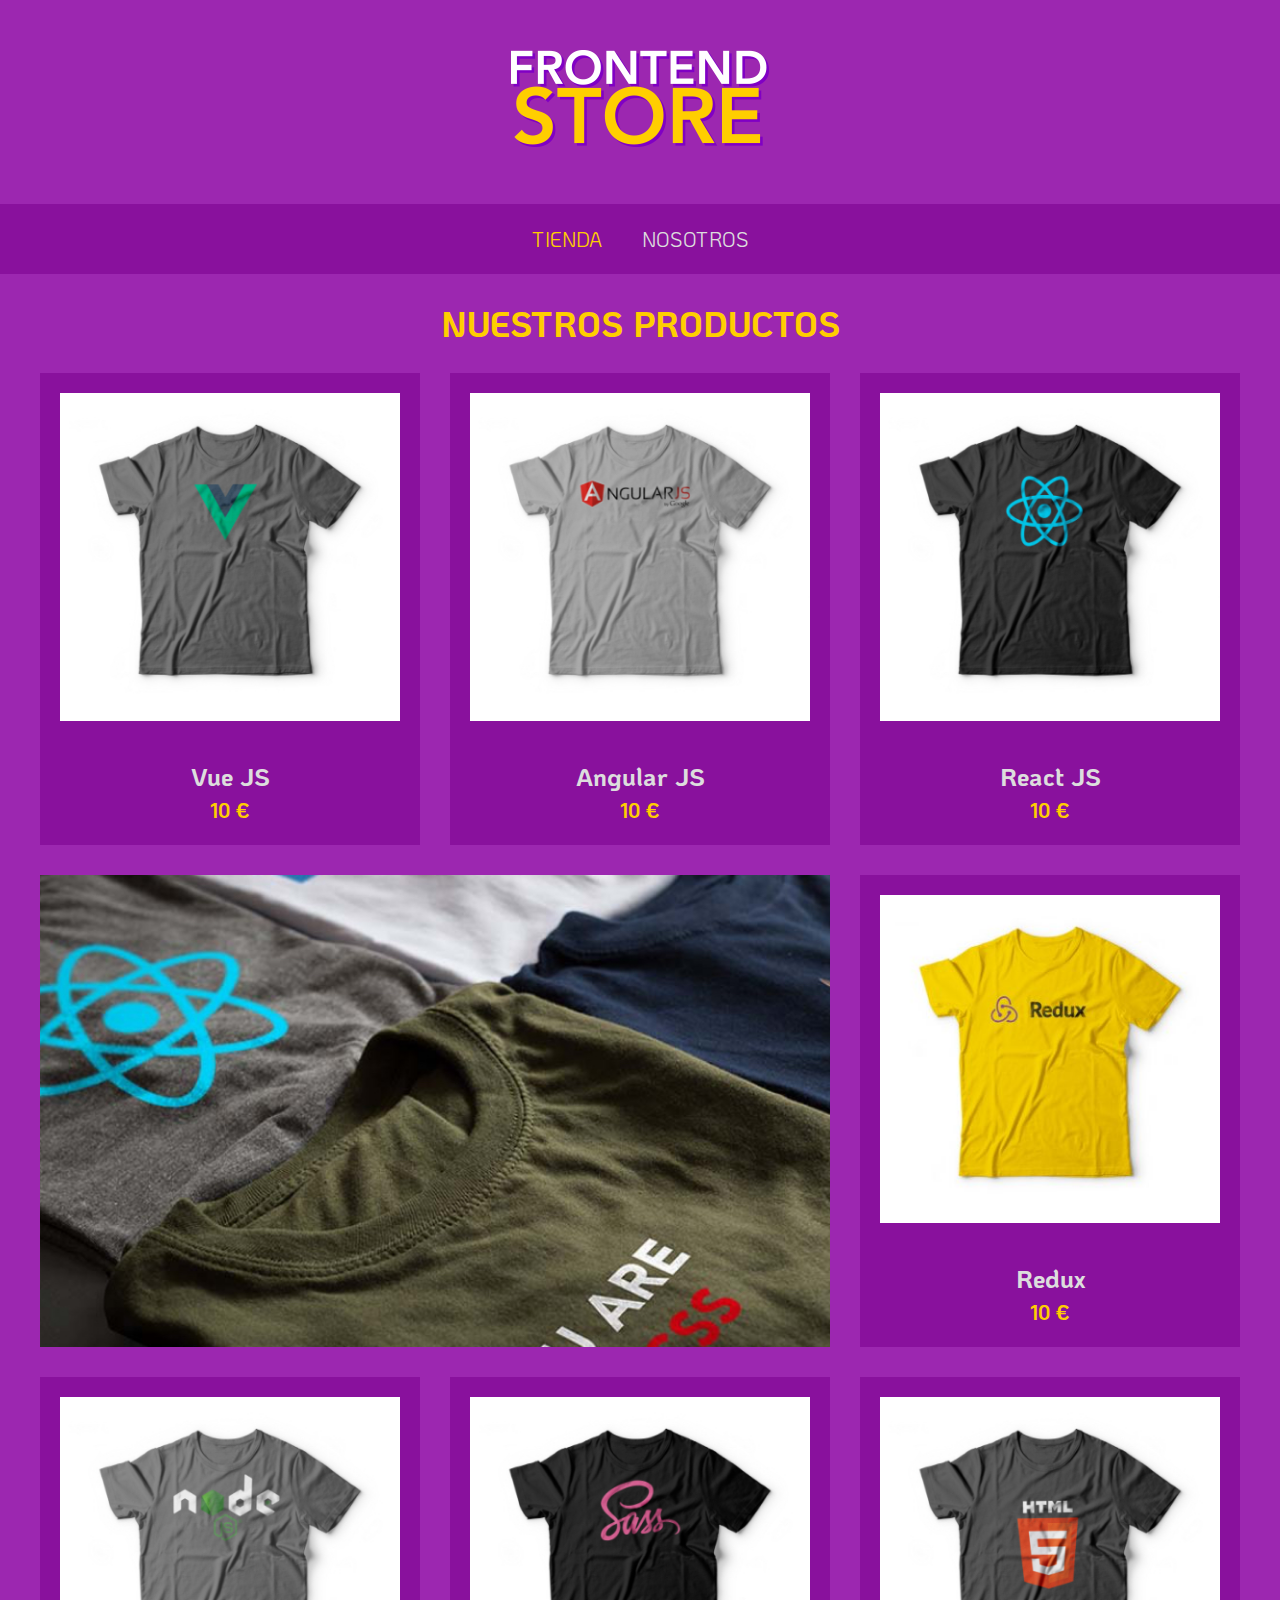
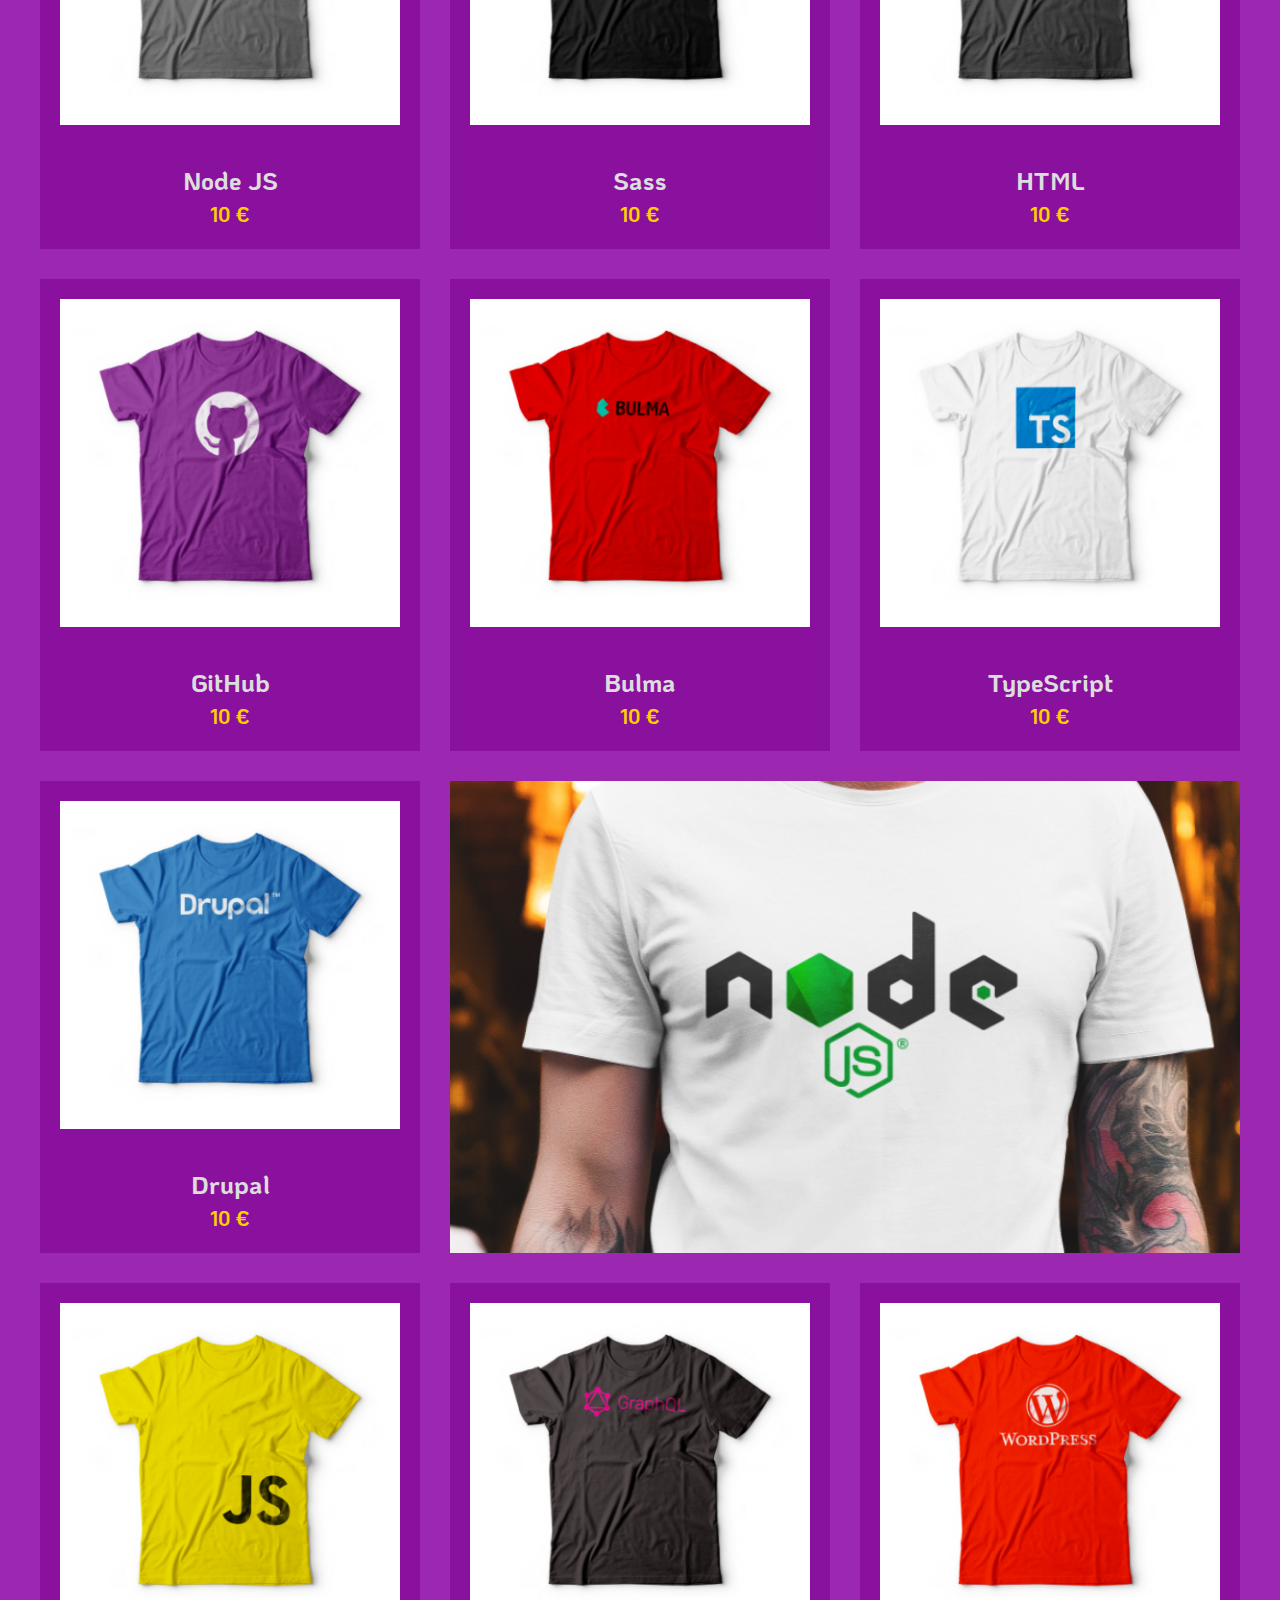
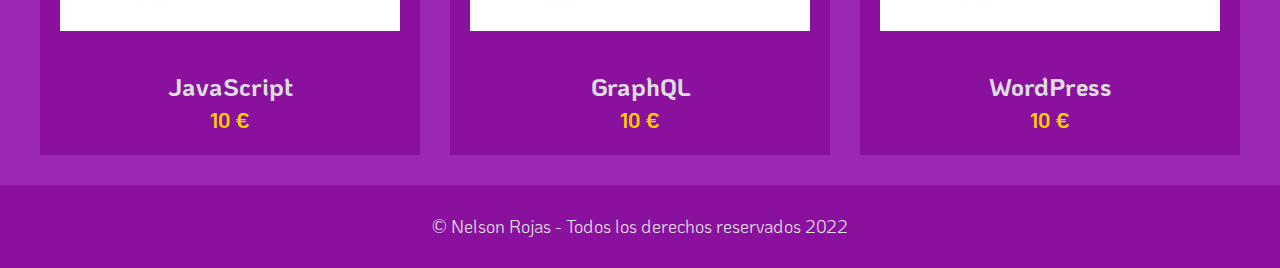
<file: index.html>
<!DOCTYPE html>

<html lang="es">

    <head>
        <meta charset="UTF-8">
        <meta http-equiv="X-UA-Compatible" content="IE=edge">
        <meta name="viewport" content="width=device-width, initial-scale=1.0">

        <!-- Normalize & Font -->
        <link rel="stylesheet" href="styles/normalize.css">

        <link rel="preconnect" href="https://fonts.gstatic.com">
        <link href="https://fonts.googleapis.com/css2?family=KoHo:wght@400;700&display=swap"
        rel="stylesheet">

        <!-- Style -->
        <link rel="stylesheet" href="styles/style.css">

        <title>FrontEnd Store</title>
    </head>

    <body>

        <!-- Header -->
        <header>
            <a href="index.html">
                <img class="header__logo" src="img/logo.png" alt="logo">
            </a>
        </header>

        <!-- Nav -->
        <nav class="nav">
            <a class="nav__link nav__link--active" href="index.html">Tienda</a>
            <a class="nav__link" href="nosotros.html">Nosotros</a>
        </nav>

        <!-- Main -->
        <main class="container">
            <h1>Nuestros Productos</h1>

            <!-- Products -->
            <div class="grid">
                <div class="product">
                    <a href="producto.html">
                        <img class="product__image" src="img/1.jpg" alt="imagen de camisa">
                        <div>
                            <p class="product__name">Vue JS</p>
                            <p class="product__value">10 €</p>
                        </div>
                    </a>
                </div>
                <div class="product">
                    <a href="producto.html">
                        <img class="product__image" src="img/2.jpg" alt="imagen de camisa">
                        <div>
                            <p class="product__name">Angular JS</p>
                            <p class="product__value">10 €</p>
                        </div>
                    </a>
                </div>
                <div class="product">
                    <a href="producto.html">
                        <img class="product__image" src="img/3.jpg" alt="imagen de camisa">
                        <div>
                            <p class="product__name">React JS</p>
                            <p class="product__value">10 €</p>
                        </div>
                    </a>
                </div>
                <div class="product">
                    <a href="producto.html">
                        <img class="product__image" src="img/4.jpg" alt="imagen de camisa">
                        <div>
                            <p class="product__name">Redux</p>
                            <p class="product__value">10 €</p>
                        </div>
                    </a>
                </div>
                <div class="product">
                    <a href="producto.html">
                        <img class="product__image" src="img/5.jpg" alt="imagen de camisa">
                        <div>
                            <p class="product__name">Node JS</p>
                            <p class="product__value">10 €</p>
                        </div>
                    </a>
                </div>
                <div class="product">
                    <a href="producto.html">
                        <img class="product__image" src="img/6.jpg" alt="imagen de camisa">
                        <div>
                            <p class="product__name">Sass</p>
                            <p class="product__value">10 €</p>
                        </div>
                    </a>
                </div>
                <div class="product">
                    <a href="producto.html">
                        <img class="product__image" src="img/7.jpg" alt="imagen de camisa">
                        <div>
                            <p class="product__name">HTML</p>
                            <p class="product__value">10 €</p>
                        </div>
                    </a>
                </div>
                <div class="product">
                    <a href="producto.html">
                        <img class="product__image" src="img/8.jpg" alt="imagen de camisa">
                        <div>
                            <p class="product__name">GitHub</p>
                            <p class="product__value">10 €</p>
                        </div>
                    </a>
                </div>
                <div class="product">
                    <a href="producto.html">
                        <img class="product__image" src="img/9.jpg" alt="imagen de camisa">
                        <div>
                            <p class="product__name">Bulma</p>
                            <p class="product__value">10 €</p>
                        </div>
                    </a>
                </div>
                <div class="product">
                    <a href="producto.html">
                        <img class="product__image" src="img/10.jpg" alt="imagen de camisa">
                        <div>
                            <p class="product__name">TypeScript</p>
                            <p class="product__value">10 €</p>
                        </div>
                    </a>
                </div>
                <div class="product">
                    <a href="producto.html">
                        <img class="product__image" src="img/11.jpg" alt="imagen de camisa">
                        <div>
                            <p class="product__name">Drupal</p>
                            <p class="product__value">10 €</p>
                        </div>
                    </a>
                </div>
                <div class="product">
                    <a href="producto.html">
                        <img class="product__image" src="img/12.jpg" alt="imagen de camisa">
                        <div>
                            <p class="product__name">JavaScript</p>
                            <p class="product__value">10 €</p>
                        </div>
                    </a>
                </div>
                <div class="product">
                    <a href="producto.html">
                        <img class="product__image" src="img/13.jpg" alt="imagen de camisa">
                        <div>
                            <p class="product__name">GraphQL</p>
                            <p class="product__value">10 €</p>
                        </div>
                    </a>
                </div>
                <div class="product">
                    <a href="producto.html">
                        <img class="product__image" src="img/14.jpg" alt="imagen de camisa">
                        <div>
                            <p class="product__name">WordPress</p>
                            <p class="product__value">10 €</p>
                        </div>
                    </a>
                </div>
                <div class="graph graph--tshirt"></div>
                <div class="graph graph--nodejs"></div>
            </div> <!-- End Products -->
            
        </main>

        <!-- Footer -->
        <footer class="footer">
            <p class="footer__text">
                &copy; Nelson Rojas - Todos los derechos reservados 2022
            </p>
        </footer>
    </body>

</html>
</file>
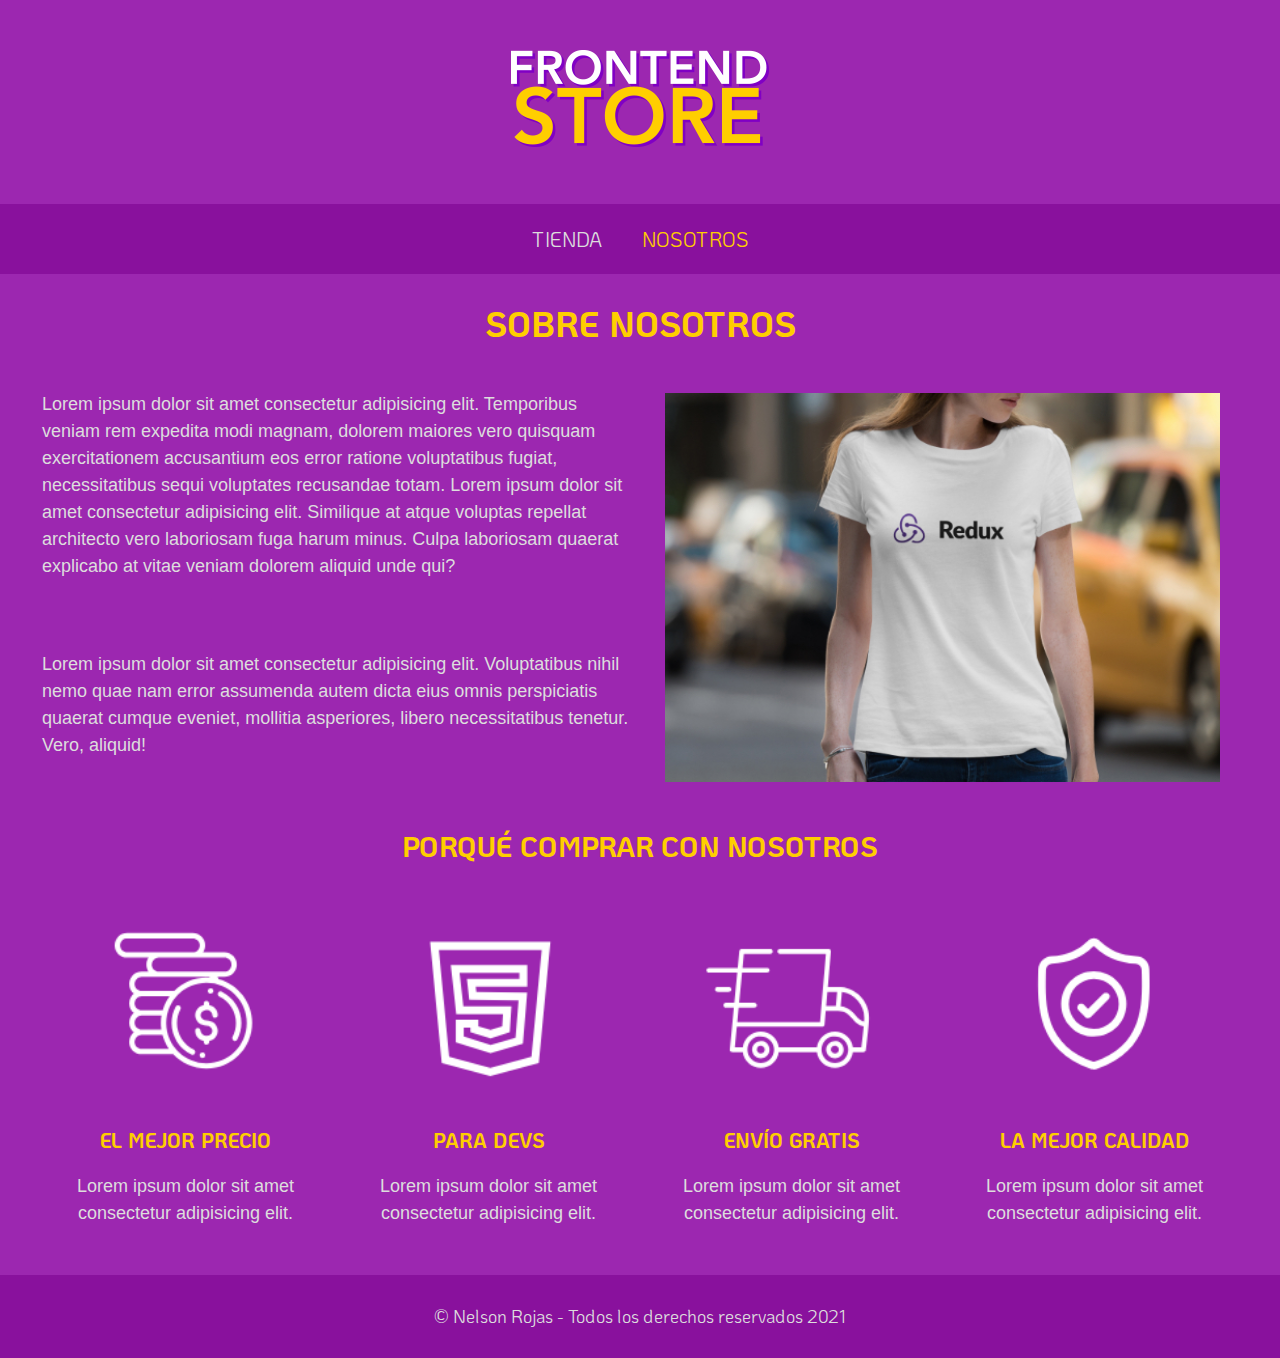
<file: nosotros.html>
<!DOCTYPE html>

<html lang="es">

    <head>
        <meta charset="UTF-8">
        <meta http-equiv="X-UA-Compatible" content="IE=edge">
        <meta name="viewport" content="width=device-width, initial-scale=1.0">

        <!-- Normalize & Font -->
        <link rel="stylesheet" href="styles/normalize.css">

        <link rel="preconnect" href="https://fonts.gstatic.com">
        <link href="https://fonts.googleapis.com/css2?family=KoHo:wght@400;700&display=swap"
        rel="stylesheet">

        <!-- Style -->
        <link rel="stylesheet" href="styles/style.css">

        <title>FrontEnd Store</title>
    </head>

    <body>

        <header>
            <a href="index.html">
                <img class="header__logo" src="img/logo.png" alt="logo">
            </a>
        </header>

        <nav class="nav">
            <a class="nav__link" href="index.html">Tienda</a>
            <a class="nav__link nav__link--active" href="nosotros.html">Nosotros</a>
        </nav>
        
        <main class="container">
            <h1>Sobre Nosotros</h1>
            
            <div class="about">
                <img class="about__img" src="img/nosotros.jpg" alt="nosotros">
                <p class="about__paraph">Lorem ipsum dolor sit amet consectetur adipisicing elit. Temporibus veniam rem expedita modi magnam, dolorem maiores vero quisquam exercitationem accusantium eos error ratione voluptatibus fugiat, necessitatibus sequi voluptates recusandae totam. Lorem ipsum dolor sit amet consectetur adipisicing elit. Similique at atque voluptas repellat architecto vero laboriosam fuga harum minus. Culpa laboriosam quaerat explicabo at vitae veniam dolorem aliquid unde qui?</p>
                <p class="about__paraph">Lorem ipsum dolor sit amet consectetur adipisicing elit. Voluptatibus nihil nemo quae nam error assumenda autem dicta eius omnis perspiciatis quaerat cumque eveniet, mollitia asperiores, libero necessitatibus tenetur. Vero, aliquid!</p>

            </div>
            <h2>Porqué comprar con nosotros</h2>
            <section class="logo">
                <div class="logo__div">
                    <img class="logo__element" src="img/icono_1.png" alt="logo">
                    <h3>El Mejor Precio</h3>
                    <p>
                        Lorem ipsum dolor sit amet consectetur adipisicing elit.
                    </p>
                </div>
                <div class="logo__div">
                    <img class="logo__element" src="img/icono_2.png" alt="logo">
                    <h3>Para Devs</h3>
                    <p>
                        Lorem ipsum dolor sit amet consectetur adipisicing elit.
                </div>
                <div class="logo__div">
                    <img class="logo__element" src="img/icono_3.png" alt="logo">
                    <h3>Envío gratis</h3>
                    <p>
                        Lorem ipsum dolor sit amet consectetur adipisicing elit.
                </div>
                <div class="logo__div">
                    <img class="logo__element" src="img/icono_4.png" alt="logo">
                    <h3>La Mejor Calidad</h3>
                    <p>
                        Lorem ipsum dolor sit amet consectetur adipisicing elit.
                </div>
            </section>
        </main>

        <footer class="footer">
            <p class="footer__text">
                &copy; Nelson Rojas - Todos los derechos reservados 2021
            </p>
        </footer>
    </body>

</html>
</file>
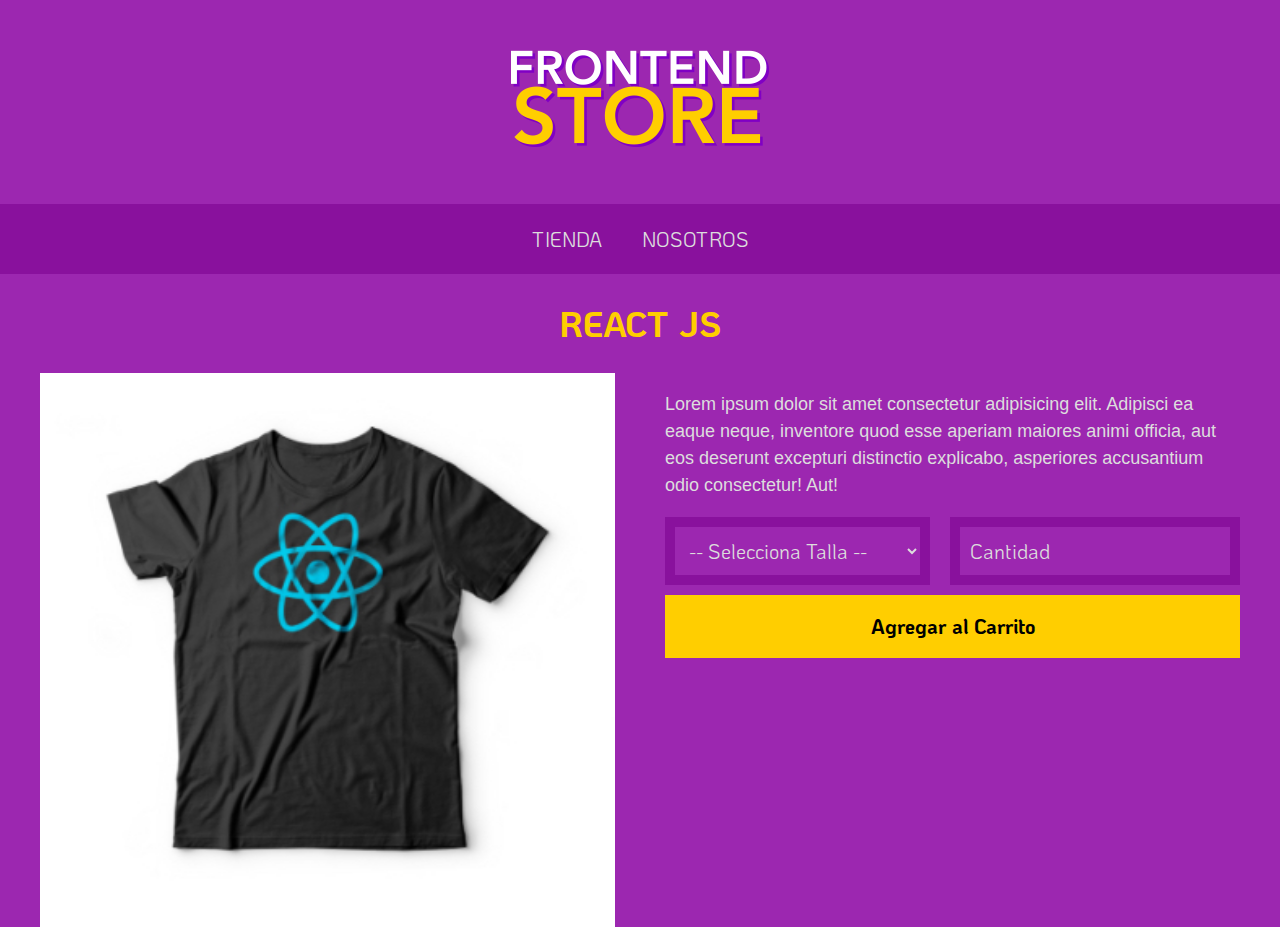
<file: producto.html>
<!DOCTYPE html>

<html lang="es">

    <head>
        <meta charset="UTF-8">
        <meta http-equiv="X-UA-Compatible" content="IE=edge">
        <meta name="viewport" content="width=device-width, initial-scale=1.0">

        <!-- Normalize & Font -->
        <link rel="stylesheet" href="styles/normalize.css">

        <link rel="preconnect" href="https://fonts.gstatic.com">
        <link href="https://fonts.googleapis.com/css2?family=KoHo:wght@400;700&display=swap"
        rel="stylesheet">

        <!-- Style -->
        <link rel="stylesheet" href="styles/style.css">

        <title>FrontEnd Store</title>
    </head>

    <body>

        <!-- Header -->
        <header>
            <a href="index.html">
                <img class="header__logo" src="img/logo.png" alt="logo">
            </a>
        </header>

        <!-- Nav -->
        <nav class="nav">
            <a class="nav__link" href="index.html">Tienda</a>
            <a class="nav__link" href="nosotros.html">Nosotros</a>
        </nav>

        <!-- Main -->
        <main class="container">
            <h1>React JS</h1>
            <div class="tshirt">
                <img class="tshirt__image" src="img/3.jpg" alt="camisa">
                <div class="tshirt__content">
                    <p>
                        Lorem ipsum dolor sit amet consectetur adipisicing elit. Adipisci ea eaque neque, inventore quod esse aperiam maiores animi officia, aut eos deserunt excepturi distinctio explicabo, asperiores accusantium odio consectetur! Aut!
                    </p>
                    <form class="form">
                        <select class="form__field">
                            <option disabled selected>-- Selecciona Talla --</option>
                            <option>Pequeña</option>
                            <option>Mediana</option>
                            <option>Grande</option>
                        </select>
                        <input class="form__field" type="number" placeholder="Cantidad" min="1">
                        <input class="form__submit" type="submit" value="Agregar al Carrito">
                    </form>
                </div>
            </div>
        </main>
</file>
<file: styles/style.css>
:root {
    --primaryFont: 'KoHo', sans-serif;

    --primary-color: #9C27B0;
    --darkPrimary-color: #89119D;
    --secundary-color: #FFCE00;
    --darkSecundary-color: #e4b703;
}

html {
    box-sizing: border-box;
    font-size: 62.5%;
}
*, *:before, *:after {
    box-sizing: inherit;
}

/* Globales */
body {
    background-color: var(--primary-color);
    font-size: 1.6rem;
    line-height: 1.5;
}
p {
    font-size: 1.8rem;
    font-family: Arial, Helvetica, sans-serif;
    color: #ddd;
}
a {
    text-decoration: none;
}
img {
    width: 100%;
}
.container {
    max-width: 120rem;
    margin: 0 1rem;
}
@media (min-width: 768px) {
    .container {
        margin: 0 auto;
    }
}
h1, h2, h3 {
    color: var(--secundary-color);
    text-align: center;
    font-family: var(--primaryFont);
    text-transform: uppercase;
}
h1 {font-size: 3.5rem;}
h2 {
    font-size: 2.8rem;
    padding: 0 1rem;
}
h3 {font-size: 2rem;}
/* Header */
header {
    display: flex;
    justify-content: center;
}
.header__logo {
    margin: 5rem auto;
}

/* Navegation */
.nav {
    background-color: var(--darkPrimary-color);
    padding: 2rem 0;
    
    display: flex;
    justify-content: center;
    /* gap: 3rem; */
}
.nav__link {
    text-transform: uppercase;
    font-family: var(--primaryFont);
    font-size: 2rem;
    color: #ddd;
    margin: 0 2rem;
    transition: 1s;


}
.nav__link--active,
.nav__link:hover {
    color: var(--secundary-color);
}
.nav__link:hover {
    font-size: 3rem;

}
/* Grid */
.grid {
    display: grid;
    grid-template-columns: repeat(2, 1fr);
    gap: 3rem;
}
@media (min-width: 768px) {
    .grid {
        grid-template-columns: repeat(3, 1fr);
    }
}

/* Products */
.product {
    background-color: var(--darkPrimary-color);
    padding: 2rem;
}
.product__image {
    width: 100%;
    margin-bottom: 3rem;
}
.product__name {
    font-size: 2.5rem;
}
.product__value {
    font-size: 2rem;
    color: var(--secundary-color);
}
.product__name,
.product__value {
    font-family: var(--primaryFont);
    font-weight: bold;
    margin: 0;
    text-align: center;
    line-height: 1.5;
}

/* Graphics */
.graph {
    min-height: 20rem;
}
.graph--tshirt {
    grid-row: 2 / 3;
    grid-column: 1 / 3;
    background-image: url(../img/grafico1.jpg);
    background-size: cover;
    background-position: center;
}
.graph--nodejs {
    grid-column: 1 / 3;
    background-image: url(../img/grafico2.jpg);
    background-size: cover;
}
@media (min-width: 768px) {
    .graph--nodejs {
        grid-row: 5 / 6;
        grid-column: 2 / 4;
    }
}
/** About us **/
/* About */
.about__img {
    width: 100%;
    padding: 2rem;
}
.about__paraph {
    padding: 0 .2rem;
}
@media (min-width: 768px) {
    .about {
        display: grid;
        grid-template-columns: repeat(2, 1fr);
        
        gap: 1rem;
    }
    .about__img {
        margin: 0 auto;
        grid-column: 2 / -2;
        grid-row: 1 / 3;
    }
}
/* Logo */
.logo h3 {
    margin: 0;
}
.logo {
    display: grid;
    grid-template-columns: repeat(2, 1fr);
    gap: 1.2rem;
}
.logo__element {
    max-width: 80%;
}
@media (min-width: 768px) {
    .logo {
        grid-template-columns: repeat(4, 1fr);
    }
    .logo__element {
        max-width: 100%;
        width: 100%
    }
}
.logo__div {
    text-align: center;
}
/* Footer */
.footer {
    background-color: var(--darkPrimary-color);
    padding: 1rem 0;
    margin-top: 3rem;
}
.footer__text {
    font-family: var(--primaryFont);
    font-size: 1.8rem;
    text-align: center;
}

/* Product Page */
.form {
    display: flex;
    flex-direction: column;
    row-gap: 1rem;
}
@media (min-width: 768px) {
    .tshirt {
        display: grid;
        grid-template-columns: repeat(2, 1fr);
        gap: 5rem;
    }
    .form {
        display: grid;
        grid-template-columns: repeat(2, 1fr);
        column-gap: 2rem;
    }
}
.form__field {
    border: 1rem solid var(--darkPrimary-color);
    background-color: transparent;
    color: #DDD;
    font-size: 2rem;
    padding: 1rem;
    font-family: var(--primaryFont);
}
.form__field::placeholder {
    color: #DDD;
}
.form__submit {
    background-color: var(--secundary-color);
    border: none;
    font-size: 2rem;
    font-family: var(--primaryFont);
    padding: 2rem;
    font-weight: bold;
    transition: background-color .5s ease;
    grid-column: 1 / 3;
    margin-bottom: 1rem;
}
.form__submit:hover {
    cursor: pointer;
    background-color: var(--darkSecundary-color);
}
</file>
